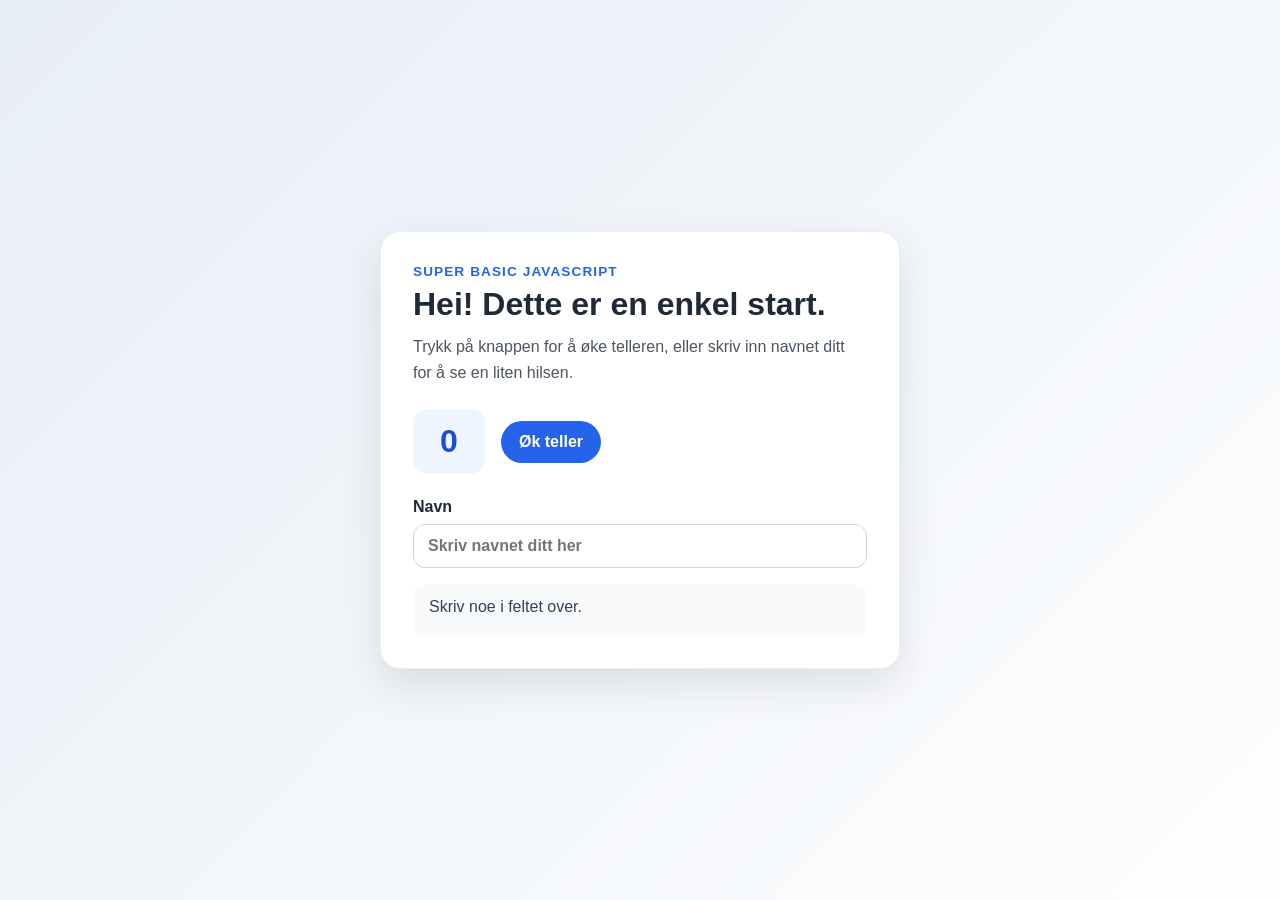
<file: JS/index.html>
<!doctype html>
<html lang="no">
  <head>
    <meta charset="UTF-8" />
    <meta name="viewport" content="width=device-width, initial-scale=1.0" />
    <title>Min første JavaScript-app</title>
    <link rel="stylesheet" href="style.css" />
  </head>
  <body>
    <main class="app">
      <section class="card">
        <p class="eyebrow">Super basic JavaScript</p>
        <h1>Hei! Dette er en enkel start.</h1>
        <p class="lead">
          Trykk på knappen for å øke telleren, eller skriv inn navnet ditt for å se en liten hilsen.
        </p>

        <div class="counter">
          <span id="count">0</span>
          <button id="incrementBtn" type="button">Øk teller</button>
        </div>

        <label class="input-group" for="nameInput">
          <span>Navn</span>
          <input id="nameInput" type="text" placeholder="Skriv navnet ditt her" />
        </label>

        <p id="greeting" class="greeting">Skriv noe i feltet over.</p>
      </section>
    </main>

    <script src="app.js"></script>
  </body>
</html>
</file>
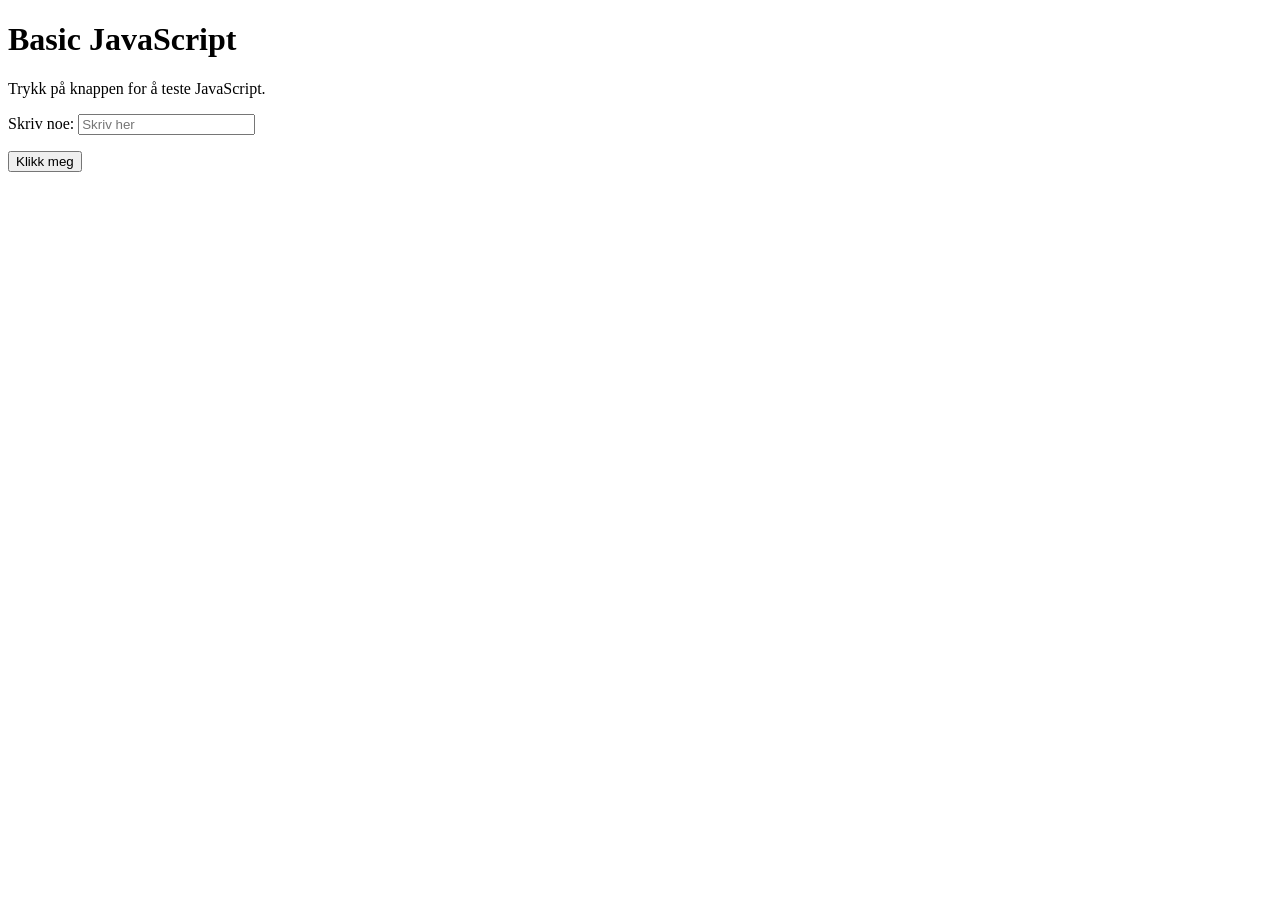
<file: JS/basic/index.html>
<!doctype html>
<html lang="no">
  <head>
    <meta charset="UTF-8" />
    <meta name="viewport" content="width=device-width, initial-scale=1.0" />
    <title>Basic JavaScript</title>
  </head>
  <body>
    <h1>Basic JavaScript</h1>
    <p id="message">Trykk på knappen for å teste JavaScript.</p>
    <label for="nameInput">Skriv noe:</label>
    <input id="nameInput" type="text" placeholder="Skriv her" />
    <p id="preview"></p>
    <button id="button" type="button">Klikk meg</button>

    <script src="app.js"></script>
  </body>
</html>
</file>
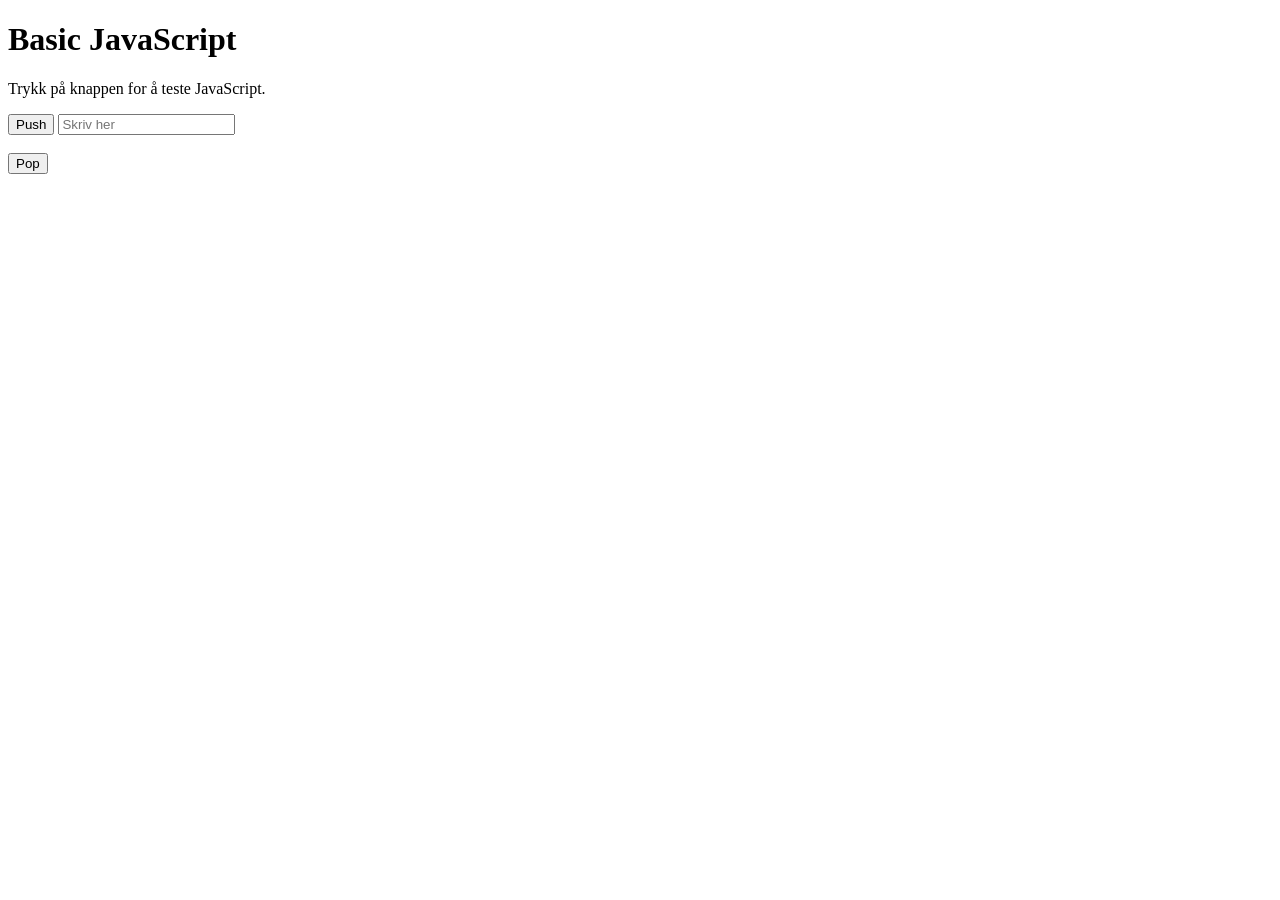
<file: JS/LB1/Task1/index.html>
<!doctype html>
<html lang="no">
  <head>
    <meta charset="UTF-8" />
    <meta name="viewport" content="width=device-width, initial-scale=1.0" />
    <title>Basic JavaScript</title>
  </head>
  <body>
    <h1>Basic JavaScript</h1>
    <p id="message">Trykk på knappen for å teste JavaScript.</p>
   
    <button id="push" type="button">Push</button>

    <input id="input" type="text" placeholder="Skriv her" />

    <br><br>

    <button id="pop" type="button">Pop</button>

    <span id="span"></span>

    <script src="app.js"></script>
  </body>
</html>
</file>
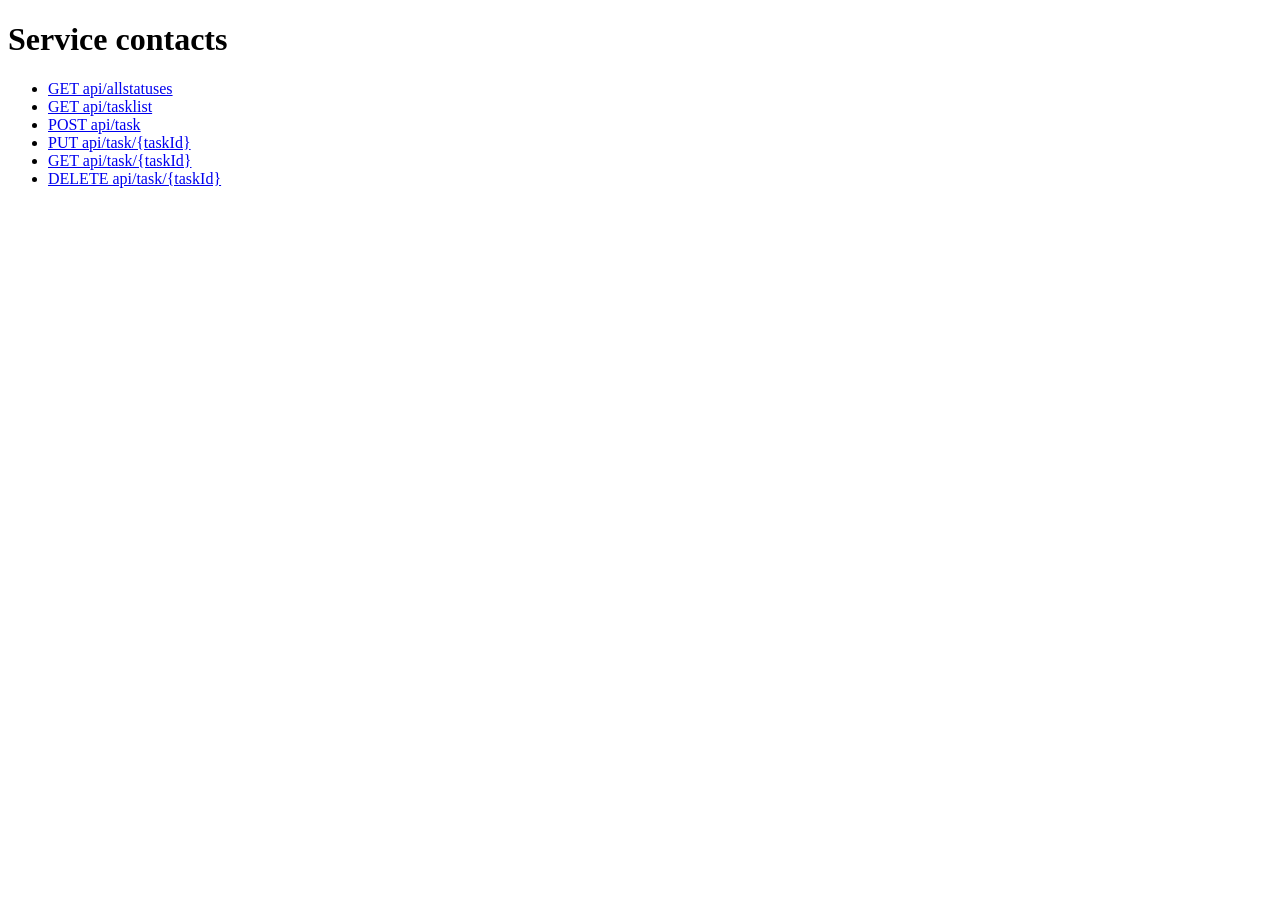
<file: JS/LB2/TaskList/src/main/resources/static/demo/index.html>
<!DOCTYPE html>

<html lang="en">
    <head>
        <link rel="shortcut icon" href="#">
    
        <meta http-equiv="Content-Type" content="text/html; charset=UTF-8" />
        <meta name="Author" content="Bjarte Wang-Kileng" />

        <title>Service contacts</title>
    </head>

    <body>
        <h1>Service contacts</h1>

        <ul>
        <li><a href="allstatuses.html">GET api/allstatuses</a></li>
        <li><a href="tasklist.html">GET api/tasklist</a></li>
        <li><a href="post.html">POST api/task</a></li>
        <li><a href="put.html">PUT api/task/{taskId}</a></li>
        <li><a href="get.html">GET api/task/{taskId}</a></li>
        <li><a href="delete.html">DELETE api/task/{taskId}</a></li>
        </ul>
    </body>
</html>
</file>
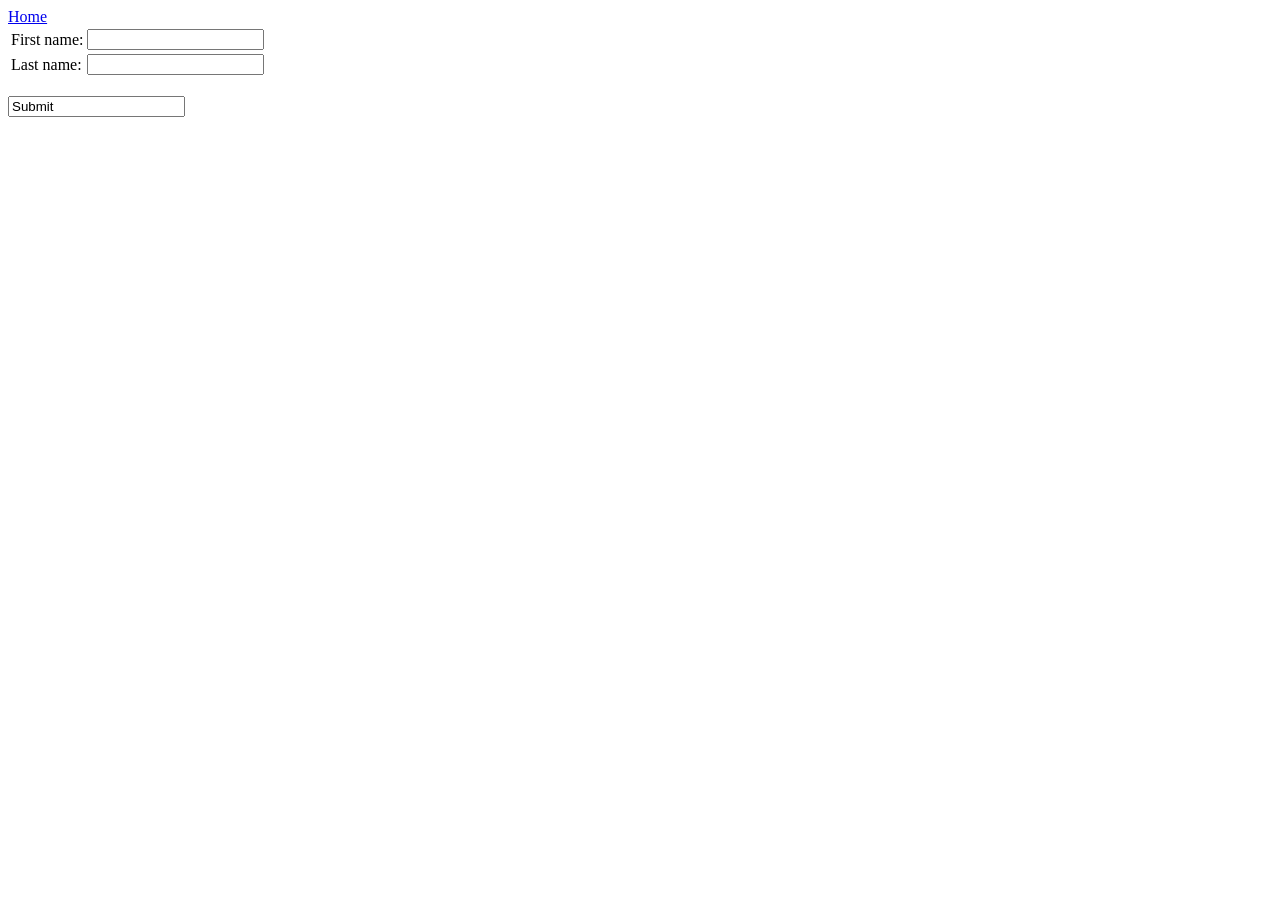
<file: Java/library-spring-mvc-thymeleaf-demo/src/main/resources/templates/addauthor.html>
<!DOCTYPE html>
<html xmlns:th="http://www.thymeleaf.org">
<head>
    <meta charset="UTF-8">
    <title>Add New Author</title>
</head>
<body>
<div>
    <div>
        <a href="/">Home</a>
    </div>
    <form th:action="@{/addauthor}" method="post" enctype="multipart/form-data">
        <input type="hidden" th:name="${_csrf.parameterName}" th:value="${_csrf.token}" />
        <table>
            <tr>
                <td>First name: </td>
                <td><input name="firstname" /></td>
            </tr>
            <tr>
                <td>Last name:</td>
                <td><input name="lastname" /></td>
            </tr>
        </table>
        <br>
        <div>
            <input th:type="submit" value="Submit" name="submit">
        </div>
    </form>

</div>

</body>
</html>
</file>
<file: JS/style.css>
:root {
  color-scheme: light;
  font-family: Arial, Helvetica, sans-serif;
  background: #f4f7fb;
  color: #1f2937;
}

* {
  box-sizing: border-box;
}

body {
  margin: 0;
  min-height: 100vh;
  background: linear-gradient(135deg, #e8eef7 0%, #fdfefe 100%);
}

.app {
  min-height: 100vh;
  display: grid;
  place-items: center;
  padding: 24px;
}

.card {
  width: min(100%, 520px);
  background: white;
  border-radius: 20px;
  padding: 32px;
  box-shadow: 0 16px 40px rgba(31, 41, 55, 0.12);
  border: 1px solid rgba(31, 41, 55, 0.08);
}

.eyebrow {
  margin: 0 0 8px;
  font-size: 0.85rem;
  text-transform: uppercase;
  letter-spacing: 0.08em;
  color: #2563eb;
  font-weight: 700;
}

h1 {
  margin: 0 0 12px;
  font-size: 2rem;
  line-height: 1.1;
}

.lead {
  margin: 0 0 24px;
  color: #4b5563;
  line-height: 1.6;
}

.counter {
  display: flex;
  align-items: center;
  gap: 16px;
  margin-bottom: 24px;
}

#count {
  min-width: 72px;
  padding: 14px 18px;
  border-radius: 14px;
  background: #eff6ff;
  color: #1d4ed8;
  font-size: 2rem;
  font-weight: 700;
  text-align: center;
}

button {
  border: 0;
  border-radius: 999px;
  padding: 12px 18px;
  background: #2563eb;
  color: white;
  font-size: 1rem;
  font-weight: 700;
  cursor: pointer;
}

button:hover {
  background: #1d4ed8;
}

.input-group {
  display: grid;
  gap: 8px;
  margin-bottom: 16px;
  font-weight: 700;
}

input {
  width: 100%;
  padding: 12px 14px;
  border-radius: 12px;
  border: 1px solid #cbd5e1;
  font: inherit;
}

input:focus {
  outline: 3px solid rgba(37, 99, 235, 0.2);
  border-color: #2563eb;
}

.greeting {
  margin: 0;
  padding: 14px 16px;
  border-radius: 12px;
  background: #f8fafc;
  color: #334155;
  min-height: 52px;
}
</file>
